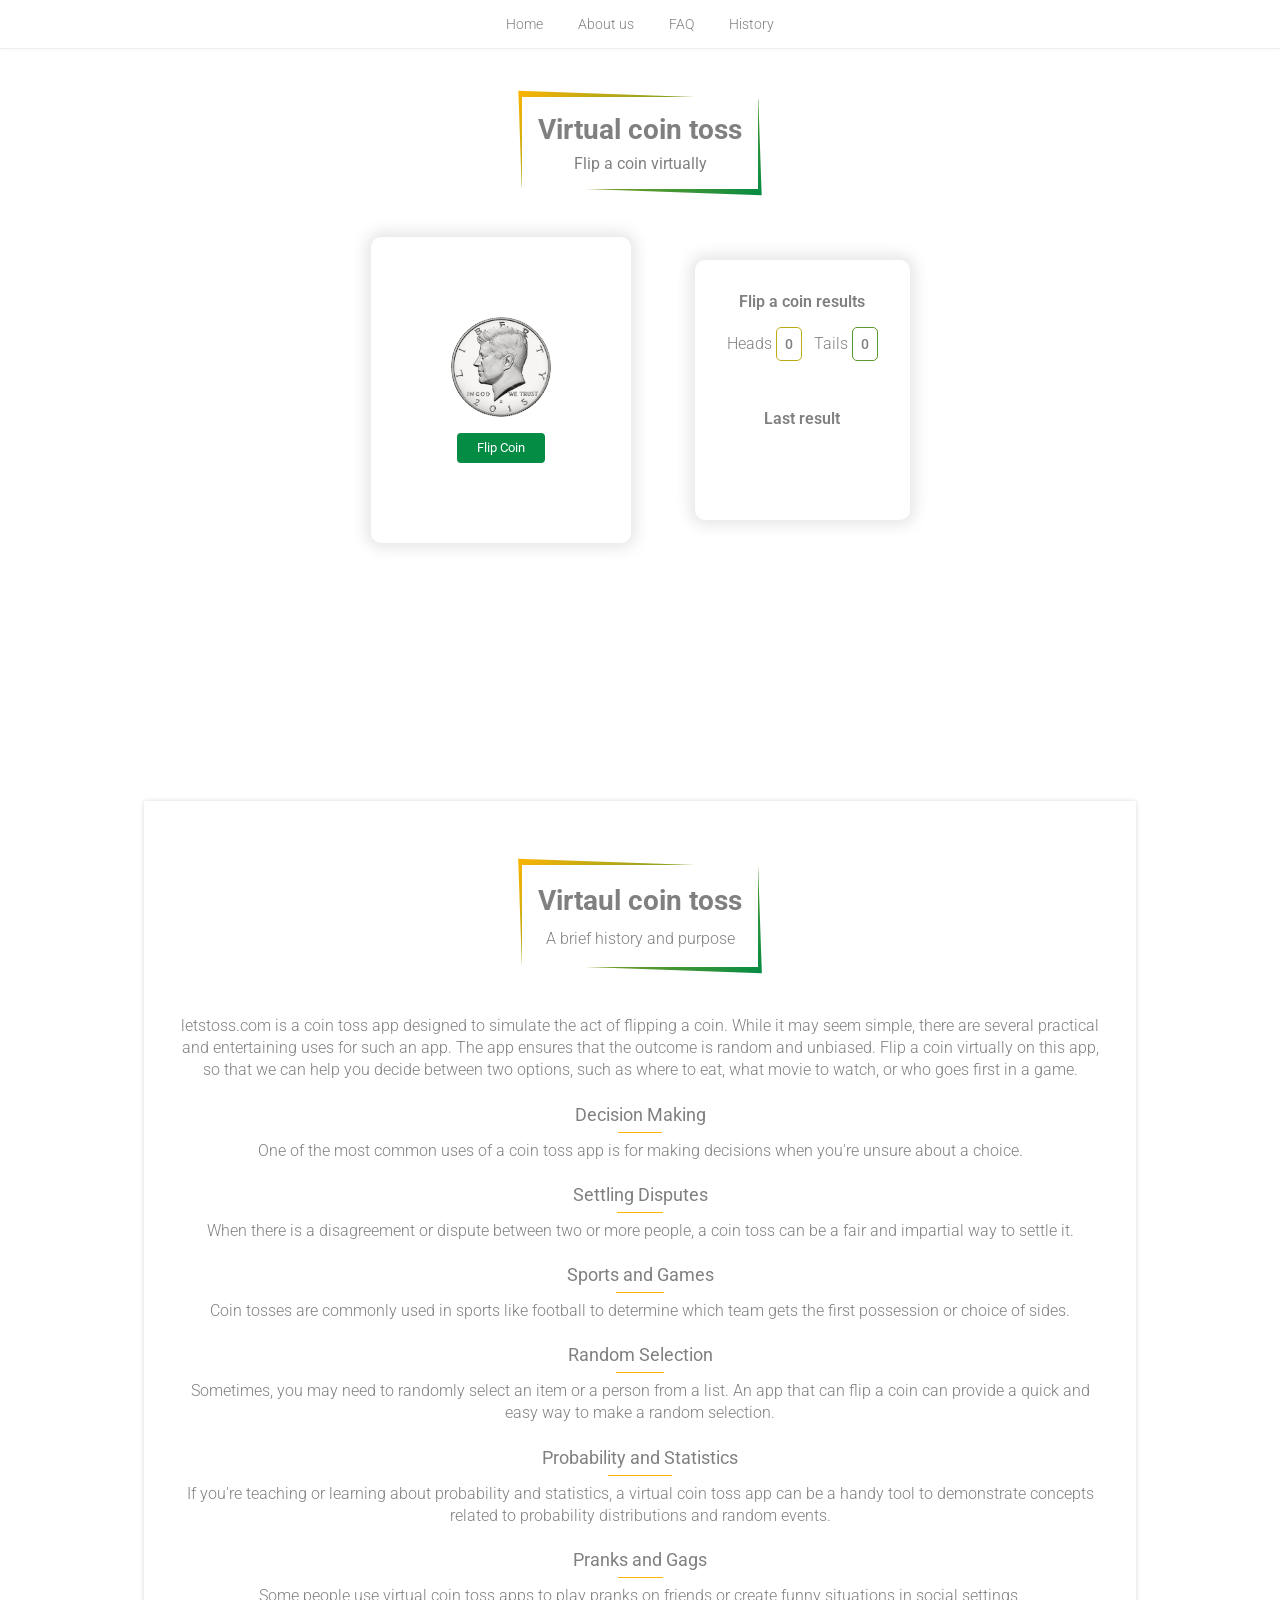
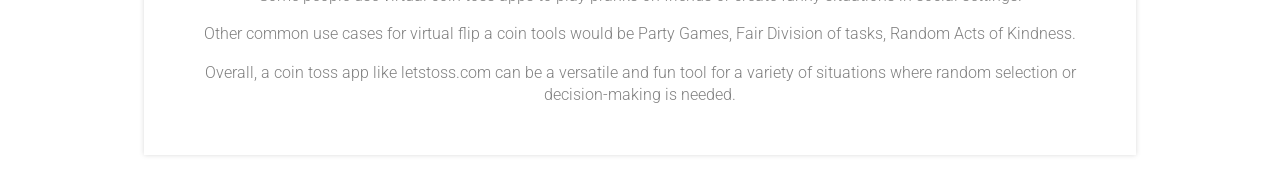
<file: index.html>
<!DOCTYPE html>
<html lang="en">
<head>
  <meta charset="UTF-8">
  <meta http-equiv="X-UA-Compatible" content="IE=edge">
  <meta http-equiv="content-language" content="en-us">
  <meta name="description" content="An amazing virtual coin toss/flip app that assists you in all of your needs for a coin toss app.">
  <meta name="keywords" content="Coin Toss, Coin Flip">
  <meta name="viewport" content="width=device-width, initial-scale=1.0">
  <title>Lets Toss - A Virtual Coin Toss App.</title>
  <link rel="shortcut icon" type="image/jpg" href="/favicon-32x32.png"/>
  <link rel="apple-touch-icon" sizes="180x180" href="/apple-touch-icon.png">
  <link rel="icon" type="image/png" sizes="32x32" href="/favicon-32x32.png">
  <link rel="icon" type="image/png" sizes="16x16" href="/favicon-16x16.png">
  <link rel="manifest" href="manifest.json" />
  <link rel="stylesheet" href="css/style.css">
  <meta name="theme-color" content="#db4938" />
</head>
<body>
  <nav class="navigation">
    <ul>
      <li><a href="index.html">Home</a></li>
      <li><a href="about.html">About us</a></li>
      <li><a href="faq-coin-toss.html">FAQ</a></li>
      <li><a href="coin-toss-history.html">History</a></li>
    </ul>
  </nav>
  <main>
    <div>
      <!-- <header class="header__container">
        <h1 class="heading heading--main">Virtual coin toss</h1>
      </header> -->
      
      <section class="container__main">

        <header class="content__header content__header--extramargin">
          <h1>Virtual coin toss</h1>
          <!-- <h1 class="heading heading--main">Virtual coin toss</h1> -->
          <p>Flip a coin virtually</p>
        </header>

        <div class="outer__wrapper">
          <div class="inner__wrapper inner__wrapper--padded">
            <div class="coin-wrapper" id="coin-wrapper">
              <span class="coin-toss" id="coin-toss">
              <!-- <span class="coin-toss coin-toss--reverse" id="coin-toss"> -->
                <div class="head">
      
                </div>
              </span>
            </div>
            <button class="tossIt btn btn--flipcoin" id="tossIt">
              <span class="btnTxt--original">Flip Coin</span>
              <span class="onhover--text">Lets toss</span>
              <span class="onhover--icon"><i>x</i></span>
            </button>
          </div>
    
          <div class="inner__wrapper" style="min-height: 260px;">

            <h3 class="submain__header">Flip a coin results</h3>
            <!-- <h3></h3> -->
            <ul class="box__result">
              <li><span>Heads</span><span class="box--coin box--heads" id="headsTotal">0</span></li>
              <li><span>Tails</span><span class="box--coin box--tails" id="tailsTotal">0</span></li>
            </ul>

            <h3 class="submain__header">Last <span class="hidden">coin toss</span> result</h3>
            <ul class="lastfewresults" id="lastfewresults">
            </ul>
    
          </div>
        </div>

      </section>

      <section class="content__container">

        <header class="content__header">
          <h2>Virtaul coin toss</h2>
          <p>A brief history and purpose</p>
        </header>

        <p>
          letstoss.com is a coin toss app designed to simulate the act of flipping a coin. While it may seem simple, there are several practical and entertaining uses for such an app. The app ensures that the outcome is random and unbiased. Flip a coin virtually on this app, so that we can help you decide between two options, such as where to eat, what movie to watch, or who goes first in a game.
        </p>
        <ul class="content__datalist">
          <li>
            <span>Decision Making</span>
            <span>One of the most common uses of a coin toss app is for making decisions when you're unsure about a choice.</span>
          </li>
          <li>
            <span>Settling Disputes</span>
            <span>
              When there is a disagreement or dispute between two or more people, a coin toss can be a fair and impartial way to settle it.
            </span>
          </li>
          <li>
            <span>
              Sports and Games
            </span>
            <span>
              Coin tosses are commonly used in sports like football to determine which team gets the first possession or choice of sides.
            </span>
          </li>
          <li>
            <span>
              Random Selection
            </span>
            <span>
              Sometimes, you may need to randomly select an item or a person from a list. An app that can flip a coin can provide a quick and easy way to make a random selection.
            </span>
          </li>
          <li>
            <span>
              Probability and Statistics
            </span>
            <span>
              If you're teaching or learning about probability and statistics, a virtual coin toss app can be a handy tool to demonstrate concepts related to probability distributions and random events.
            </span>
          </li> 
          <li>
            <span>
              Pranks and Gags
            </span>
            <span>
              Some people use virtual coin toss apps to play pranks on friends or create funny situations in social settings.
            </span>
          </li>    
        </ul>

        <p>
          Other common use cases for virtual flip a coin tools would be Party Games,  Fair Division of tasks, Random Acts of Kindness.
        </p>

        <p>
          Overall, a coin toss app like letstoss.com can be a versatile and fun tool for a variety of situations where random selection or decision-making is needed.
        </p>

      </section>

      <!-- <section class="content__container">

        <header class="content__header">
          <h2>Testimonials</h2>
          <p>Sent to us on instagram</p>
        </header> -->

        <!-- or maybe show testimonials from twitter -->
      <!-- </section> -->

    </div>
  </main>
  <script src="scripts.js"></script>
  <!-- Google tag (gtag.js) -->
  <script async src="https://www.googletagmanager.com/gtag/js?id=G-2RJP93C9K6"></script>
  <script>
    window.dataLayer = window.dataLayer || [];
    function gtag(){dataLayer.push(arguments);}
    gtag('js', new Date());

    gtag('config', 'G-ZKCPL1W9PV');
  </script>
</body>
</html>
</file>
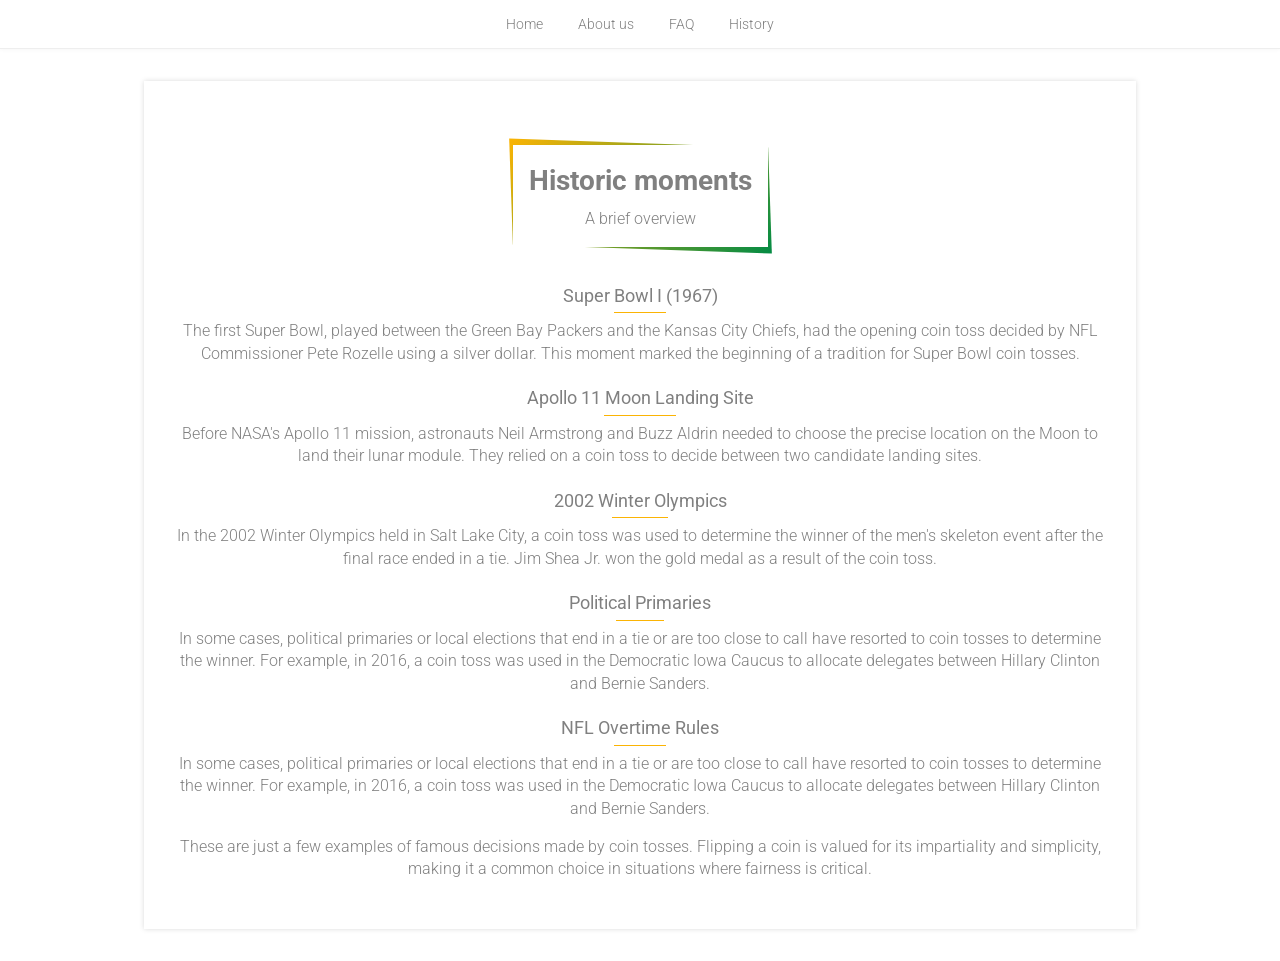
<file: coin-toss-history.html>
<!DOCTYPE html>
<html lang="en">
<head>
  <meta charset="UTF-8">
  <meta http-equiv="X-UA-Compatible" content="IE=edge">
  <meta http-equiv="content-language" content="en-us">
  <meta name="description" content="An amazing vertual coin toss/flip app that assists you in all of your needs for a coin toss app.">
  <meta name="keywords" content="Coin Toss, Coin Flip">
  <meta name="viewport" content="width=device-width, initial-scale=1.0">
  <title>Lets Toss - A Virtual Coin Toss App.</title>
  <link rel="shortcut icon" type="image/jpg" href="/favicon-32x32.png"/>
  <link rel="apple-touch-icon" sizes="180x180" href="/apple-touch-icon.png">
  <link rel="icon" type="image/png" sizes="32x32" href="/favicon-32x32.png">
  <link rel="icon" type="image/png" sizes="16x16" href="/favicon-16x16.png">
  <link rel="manifest" href="manifest.json" />
  <link rel="stylesheet" href="css/style.css">
  <meta name="theme-color" content="#db4938" />
</head>
<body>
  <nav class="navigation">
    <ul>
      <li><a href="index.html">Home</a></li>
      <li><a href="about.html">About us</a></li>
      <li><a href="faq-coin-toss.html">FAQ</a></li>
      <li><a href="coin-toss-history.html">History</a></li>
    </ul>
  </nav>
  <main>
    <div>
      <section class="content__container">

        <header class="content__header">
          <h1>Historic moments</h1>
          <p>A brief overview</p>
        </header>

        <ul class="content__datalist">
          <li>
            <span>Super Bowl I (1967)</span>
            <span>
              The first Super Bowl, played between the Green Bay Packers and the Kansas City Chiefs, 
              had the opening coin toss decided by NFL Commissioner Pete Rozelle using a silver dollar. 
              This moment marked the beginning of a tradition for Super Bowl coin tosses.
            </span>
          </li>
          <li>
            <span>Apollo 11 Moon Landing Site</span>
            <span>
              Before NASA's Apollo 11 mission, 
              astronauts Neil Armstrong and Buzz Aldrin needed to choose 
              the precise location on the Moon to land their lunar module. 
              They relied on a coin toss to decide between two candidate 
              landing sites.
            </span>
          </li>
          <li>
            <span>
              2002 Winter Olympics
            </span>
            <span>
              In the 2002 Winter Olympics held in Salt Lake City, 
              a coin toss was used to determine the winner of the men's 
              skeleton event after the final race ended in a tie. Jim Shea Jr. 
              won the gold medal as a result of the coin toss.
            </span>
          </li>
          <li>
            <span>
              Political Primaries
            </span>
            <span>
              In some cases, political primaries or local elections that end 
              in a tie or are too close to call have resorted to coin tosses to determine the winner. 
              For example, in 2016, a coin toss was used in the Democratic 
              Iowa Caucus to allocate delegates between Hillary Clinton 
              and Bernie Sanders.
            </span>
          </li> 
          <li>
            <span>
              NFL Overtime Rules
            </span>
            <span>
              In some cases, political primaries or local elections that end 
              in a tie or are too close to call have resorted to coin tosses to determine the winner. 
              For example, in 2016, a coin toss was used in the Democratic 
              Iowa Caucus to allocate delegates between Hillary Clinton 
              and Bernie Sanders.
            </span>
          </li> 
        </ul>

        <p>
          These are just a few examples of famous decisions made by coin tosses. 
          Flipping a coin is valued for its impartiality and simplicity, 
          making it a common choice in situations where fairness is critical.
        </p>

      </section>

    </div>
  </main>
  <script src="scripts.js"></script>
  <!-- Google tag (gtag.js) -->
  <script async src="https://www.googletagmanager.com/gtag/js?id=G-2RJP93C9K6"></script>
  <script>
    window.dataLayer = window.dataLayer || [];
    function gtag(){dataLayer.push(arguments);}
    gtag('js', new Date());

    gtag('config', 'G-ZKCPL1W9PV');
  </script>
</body>
</html>
</file>
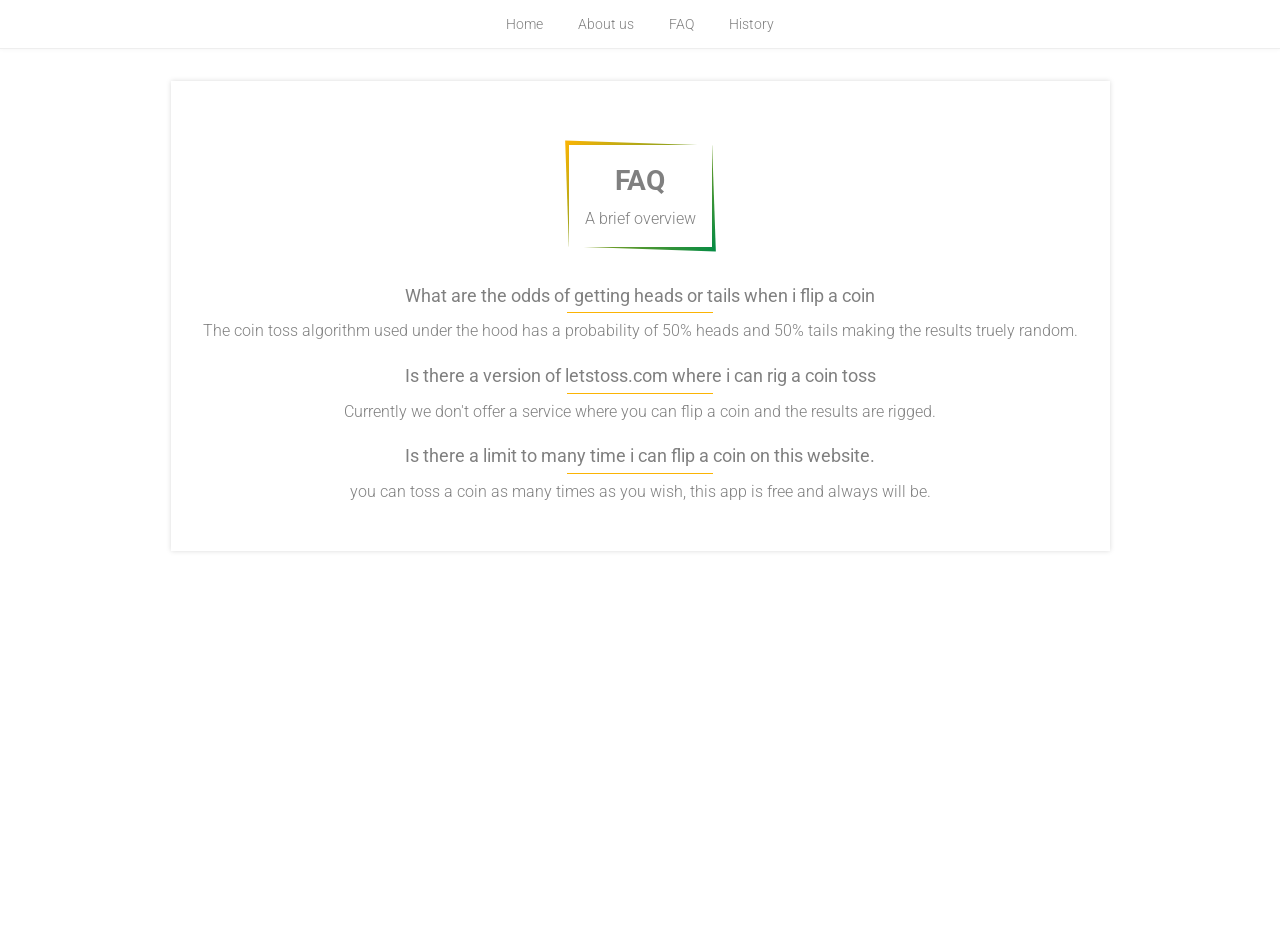
<file: faq-coin-toss.html>
<!DOCTYPE html>
<html lang="en">
<head>
  <meta charset="UTF-8">
  <meta http-equiv="X-UA-Compatible" content="IE=edge">
  <meta http-equiv="content-language" content="en-us">
  <meta name="description" content="An amazing vertual coin toss/flip app that assists you in all of your needs for a coin toss app.">
  <meta name="keywords" content="Coin Toss, Coin Flip">
  <meta name="viewport" content="width=device-width, initial-scale=1.0">
  <title>Lets Toss - A Virtual Coin Toss App.</title>
  <link rel="shortcut icon" type="image/jpg" href="/favicon-32x32.png"/>
  <link rel="apple-touch-icon" sizes="180x180" href="/apple-touch-icon.png">
  <link rel="icon" type="image/png" sizes="32x32" href="/favicon-32x32.png">
  <link rel="icon" type="image/png" sizes="16x16" href="/favicon-16x16.png">
  <link rel="manifest" href="manifest.json" />
  <link rel="stylesheet" href="css/style.css">
  <meta name="theme-color" content="#db4938" />
</head>
<body>
  <nav class="navigation">
    <ul>
      <li><a href="index.html">Home</a></li>
      <li><a href="about.html">About us</a></li>
      <li><a href="faq-coin-toss.html">FAQ</a></li>
      <li><a href="coin-toss-history.html">History</a></li>
    </ul>
  </nav>
  <main>
    <div>
      <section class="content__container">

        <header class="content__header">
          <h1>FAQ</h1>
          <p>A brief overview</p>
        </header>

        <ul class="content__datalist">
          <li>
            <span>What are the odds of getting heads or tails when i flip a coin</span>
            <span>The coin toss algorithm used under the hood has a probability of 50% heads and 50% tails making the results truely random.</span>
          </li>
          <li>
            <span>Is there a version of letstoss.com where i can rig a coin toss</span>
            <span>
              Currently we don't offer a service where you can flip a coin and the results are rigged.
            </span>
          </li>
          <li>
            <span>
              Is there a limit to many time i can flip a coin on this website.
            </span>
            <span>
              you can toss a coin as many times as you wish, this app is free and always will be.
            </span>
          </li> 
        </ul>

      </section>

    </div>
  </main>
  <script src="scripts.js"></script>
  <!-- Google tag (gtag.js) -->
  <script async src="https://www.googletagmanager.com/gtag/js?id=G-2RJP93C9K6"></script>
  <script>
    window.dataLayer = window.dataLayer || [];
    function gtag(){dataLayer.push(arguments);}
    gtag('js', new Date());

    gtag('config', 'G-ZKCPL1W9PV');
  </script>
</body>
</html>
</file>
<file: css/style.css>
@import url('https://fonts.googleapis.com/css2?family=Roboto:wght@100;300;400&display=swap');

:root {
  --flipCorder: #000;
  --bodyColor: #808080;

  /*
    -- Color pallet
  */
  --primaryGreen: #048b44;
  --primaryYellow: #fbb404;
  --secoundryGreen: #5b9a2e;
  --secoundryYellow: #bfac14;
  --paleLimeGreen: #96a31d;
}

*,*:after,*:before {
  box-sizing: border-box;
}

body {
  padding: 0;
  margin: 0;
  font-family: 'Roboto', sans-serif;
  color: var(--bodyColor);
}

.container__main {
  min-height: 80vh;
}

.hidden {
  display: none;
}

.box__result {
  list-style: none;
  padding: 0;
  margin: 0;
  display: flex;
  align-items: center;
  justify-content: space-between;
  font-weight: 300;
  margin-bottom: 3rem;
}

.box__result > li:first-child {
  margin-right: 0.75rem;
}

.box__result > li > span:first-child {
  margin-right: 0.25rem;
}

.box__result > li > span:last-child {
  font-weight: 500;
}

.box--coin {
  font-size: 0.88rem;
    padding: 0.5rem;
    /* margin-top: 0.25rem; */
    /* box-shadow: 0 0 5px rgba(0,0,0,.15); */
    border-radius: 5px;
    /* font-weight: 300; */
    display: inline-block;
    /* max-width: 70px; */
    /* margin: 0.5rem auto; */
    text-transform: capitalize;
    /* color: #fff; */
}

.box--heads {
  border: 1px solid var(--secoundryYellow);
  /* background-color: var(--secoundryYellow); */
}

.box--tails {
  border: 1px solid var(--secoundryGreen);
  /* background-color: var(--secoundryGreen); */
}

.btn {
  font-family: 'Roboto', sans-serif;
  padding: 0.35rem 1rem;
  border:2px solid var(--primaryGreen);
  background-color: var(--primaryGreen);
  color: #fff;
  border-radius: 4px;
  cursor: pointer;
  transition: all 0.3s;
}

.btn:hover,
.btn:active,
.btn:focus {
  color: #fff;
  background-color: var(--primaryGreen);
}

.btn--flipcoin {
  position: relative;
  min-width: 88px;
  min-height: 30px;
  line-height: 26px;
  overflow: hidden;
}

.btn--flipcoin > .btnTxt--original {
  position: absolute;
  left: 0;
  bottom: 0;
  width: 100%;
  height: 100%;
  transition: all 0.25s;
  /* background: red; */
}

.btn--flipcoin > .onhover--text,
.btn--flipcoin > .onhover--icon {
  position: absolute;
  left: 5px;
  top: 100%;
  height: 100%;
  width: 100%;
  bottom: 0;
  transition: all 0.25s;
}

.btn--flipcoin > .onhover--icon {
  text-align: left;
  padding-left: 0.5rem;
  left: 0;
}

.btn--flipcoin:hover > .btnTxt--original {
  bottom: 100%;
}

.btn--flipcoin:hover > .onhover--text,
.btn--flipcoin:hover > .onhover--icon {
  top: 0;
}

a {
  color: var(--bodyColor);
}

.submain__header {
  font-weight: 600;
  font-size: 1rem;
  margin-top: 0;
}

.outer__wrapper {
  display: flex;
  align-items: center;
  justify-content: center;
}

.inner__wrapper {
  margin: 0 2rem;
  padding: 2rem;
  border-radius: 10px;
  box-shadow: 0 0 15px 5px rgba(0,0,0,0.1);
}

.inner__wrapper.inner__wrapper--padded {
  padding: 5rem;
}

button {
  font-family: 'Roboto', sans-serif;
}

main {
  /* perspective: 100px; */
  text-align: center;
  min-height: 100vh;
  display: flex;
  align-items: flex-start;
  justify-content: center;
}

.navigation {
  /* padding: 1rem; */
  font-size: 0.88rem;
  text-align: center;
  border-bottom: 1px solid #eee;
  font-weight: 300;
  box-shadow: 0 0 5px rgba(0,0,0,.05);
}

.navigation > ul  {
  list-style: none;
  padding: 0;
  margin: 0;
}

.navigation > ul > li  {
  display: inline-block;
}

.navigation > ul > li > a {
  text-decoration: none;
  display: block;
  position: relative;
  padding: 1rem;
} 

.navigation > ul > li > a:after {
  content: '';
  position: absolute;
  left: 0;
  width: 0; 
  top: 100%;
  top: calc(100% - 2px);
  height: 2px;
  background: var(--primaryYellow);
  transition: width 0.5s;
}

.navigation > ul > li > a:hover:after {
  width: 100%;
}

.lastfewresults {
  padding: 0;
  margin: 0;
  list-style: none;
  margin-top: 1rem;
}

.lastfewresults > li {
  font-size: 0.88rem;
  padding: 0.5rem;
  margin-top: 0.25rem;
  box-shadow: 0 0 5px rgba(0,0,0,.15);
  border-radius: 5px;
  font-weight: 300;

  display: block;
  max-width: 70px;
  margin: 0.5rem auto;
  text-transform: capitalize;
  color: #fff;
}

.lastfewresults > li.heads {
  background-color: var(--secoundryYellow);
}

.lastfewresults > li.tails {
  background-color: var(--secoundryGreen);
}

.coin-wrapper {
  position: relative;
  height: 100px;
  width: 100px;
  margin-bottom: 1rem;
}

.coin-toss {
  display: block;
  position: relative;
  height: 100%;
  width: 100%;
  transition: all 1s;
  transform-style: preserve-3d;
  animation-fill-mode: forwards;
}

.head {
  position: absolute;
  left: 0;
  right: 0;
  height: 100%;
  width: 100%;
  border-radius: 50%;
  /* background-color: red; */
  transform-style: preserve-3d;
  backface-visibility: hidden;

  background-image: url('../heads.png');
  background-size: 100px 100px;
  background-repeat: no-repeat;
  background-position: 50% 50%;
  object-fit: contain;
}

.head:after {
  content: '';
  position: absolute;
  left: 0;
  right: 0;
  height: 100%;
  width: 100%;
  border-radius: 50%;
  /* background-color: orange; */
  transform: rotateY(180deg);
  transform-style: preserve-3d;
  backface-visibility: hidden;


  background-image: url('../tails.png');
  background-size: 100px 100px;
  background-repeat: no-repeat;
  background-position: 50% 50%;
  object-fit: contain;
}

.coin-toss--reverse .head {
  background-image: url('../tails-upright.png');
  /* transform: rotateY(180deg); */
}

.coin-toss--reverse .head:after {
  /* transform: rotateY(0); */
  /* backface-visibility: visible; */
  background-image: url('../rupee.png');
}

.coin-toss.flipHeads {
  animation-name: flipToHeads;
  animation-duration: 1.5s;
  animation-timing-function: linear;
}

.coin-toss.flipTails {
  animation-name: flipToTails;
  animation-duration: 1.5s;
  animation-timing-function: linear;
}

@keyframes flipToHeads {
  0% {
    box-shadow: 0 0 0 rgba(0,0,0,1);
    transform: perspective(200px) scale(1) rotateX(0);
   }
   50% {
    transform: perspective(200px) scale(1.8) rotateX(-360deg);
   } 
   100% {
    transform: perspective(200px) scale(1) rotateX(-720deg);
   }
}

@keyframes flipToTails {
  0% {
    box-shadow: 0 0 0 rgba(0,0,0,1);
    transform: perspective(200px) scale(1) rotateX(0);
   }
   50% {
    transform: perspective(200px) scale(1.8) rotateX(-540deg);
   } 
   100% {
    transform: perspective(200px) scale(1) rotateX(-900deg);
   }
}



/* RESPONSIVE CODE */

@media (max-width: 767px) {

  .inner__wrapper {
    margin: 1rem 0;
  }

  .outer__wrapper {
    flex-direction: column;
  }

  .heading--main {
    font-size: 1.5rem;
  }

  .header__container {
    padding: 1rem;
    /* margin-bottom: 1rem; */
  }
}

/*
  RESOURCES :- 
  - nice article for 3d animation :- https://www.quackit.com/css/functions/css_translate3d_function.cfm
  - how to create shadow :- https://codepen.io/xaelan/pen/wvwPpLa

  - [ Way to make a 3D flip ] Very informative :- https://3dtransforms.desandro.com/card-flip
    - https://codepen.io/desandro/pen/LmWoWe
  - [ Way to make a 3D flip ] Stack Overflow :- https://stackoverflow.com/a/17533399
*/


/* Additioanl unimportant css */

.content__container {
  box-shadow: 0 0 5px rgba(0,0,0,.15);
  padding: 2rem;
  margin: 2rem auto;
  max-width: 992px;
  font-weight: 300;
  line-height: 1.4;
  text-align: center;
}

.content__header {
  position: relative;
  display: inline-block;
  padding: 1rem;
  background: #fff;
  margin: 2rem auto;
}

.content__header--extramargin {
  margin: 3rem auto;
}


.content__header:after {
  background: linear-gradient(315deg, var(--primaryGreen), var(--primaryYellow));
  content: '';
  position: absolute;
  top: -2px;
  left: -2px;
  bottom: -2px;
  right: -2px;
    /* background: rgba(255,255,255,1); */
  /* background: #FFF; */
  transform: skew(2deg,2deg);
  z-index: -1;
  /* content: '';
  position: absolute;
  left: 0;
  top: 0;
  width: 100%;
  height: 100%;
  border: 1px solid orange; */
}

.content__header > h2,
.content__header > h1 {
  font-size: 1.75rem;
  margin-top: 0;
  margin-bottom: 0.5rem;
}

.content__header > p {
  margin: 0;
}

.content__datalist {
  text-align: left;
  padding: 0;
  margin: 0;
  list-style: none;
}

.content__datalist > li {
  margin-bottom: 1rem;
  text-align: center;
}

.content__datalist > li > span:first-child {
  padding: 0.25rem 0.5rem;
  display: inline-block;
  position: relative;
  font-weight: 400;
  font-size: 1.15rem;
  /* background: tomato; */
  /* border-bottom: 2px solid orange; */
  /* color: #fff; */
  /* border-radius: 5px; */
}

.content__datalist > li > span:first-child:after {
  content: '';
  position: absolute;
  top: 100%;
  left: 35%;
  right: 35%;
  height: 1px;
  background: var(--primaryYellow);
}

.content__datalist > li > span:last-child {
  display: block;
  margin: 0 auto;
  margin-top: 0.5rem;
  /* font-size: ; */
}

.content__datalist > dd {
  display: inline-block;
}
</file>
